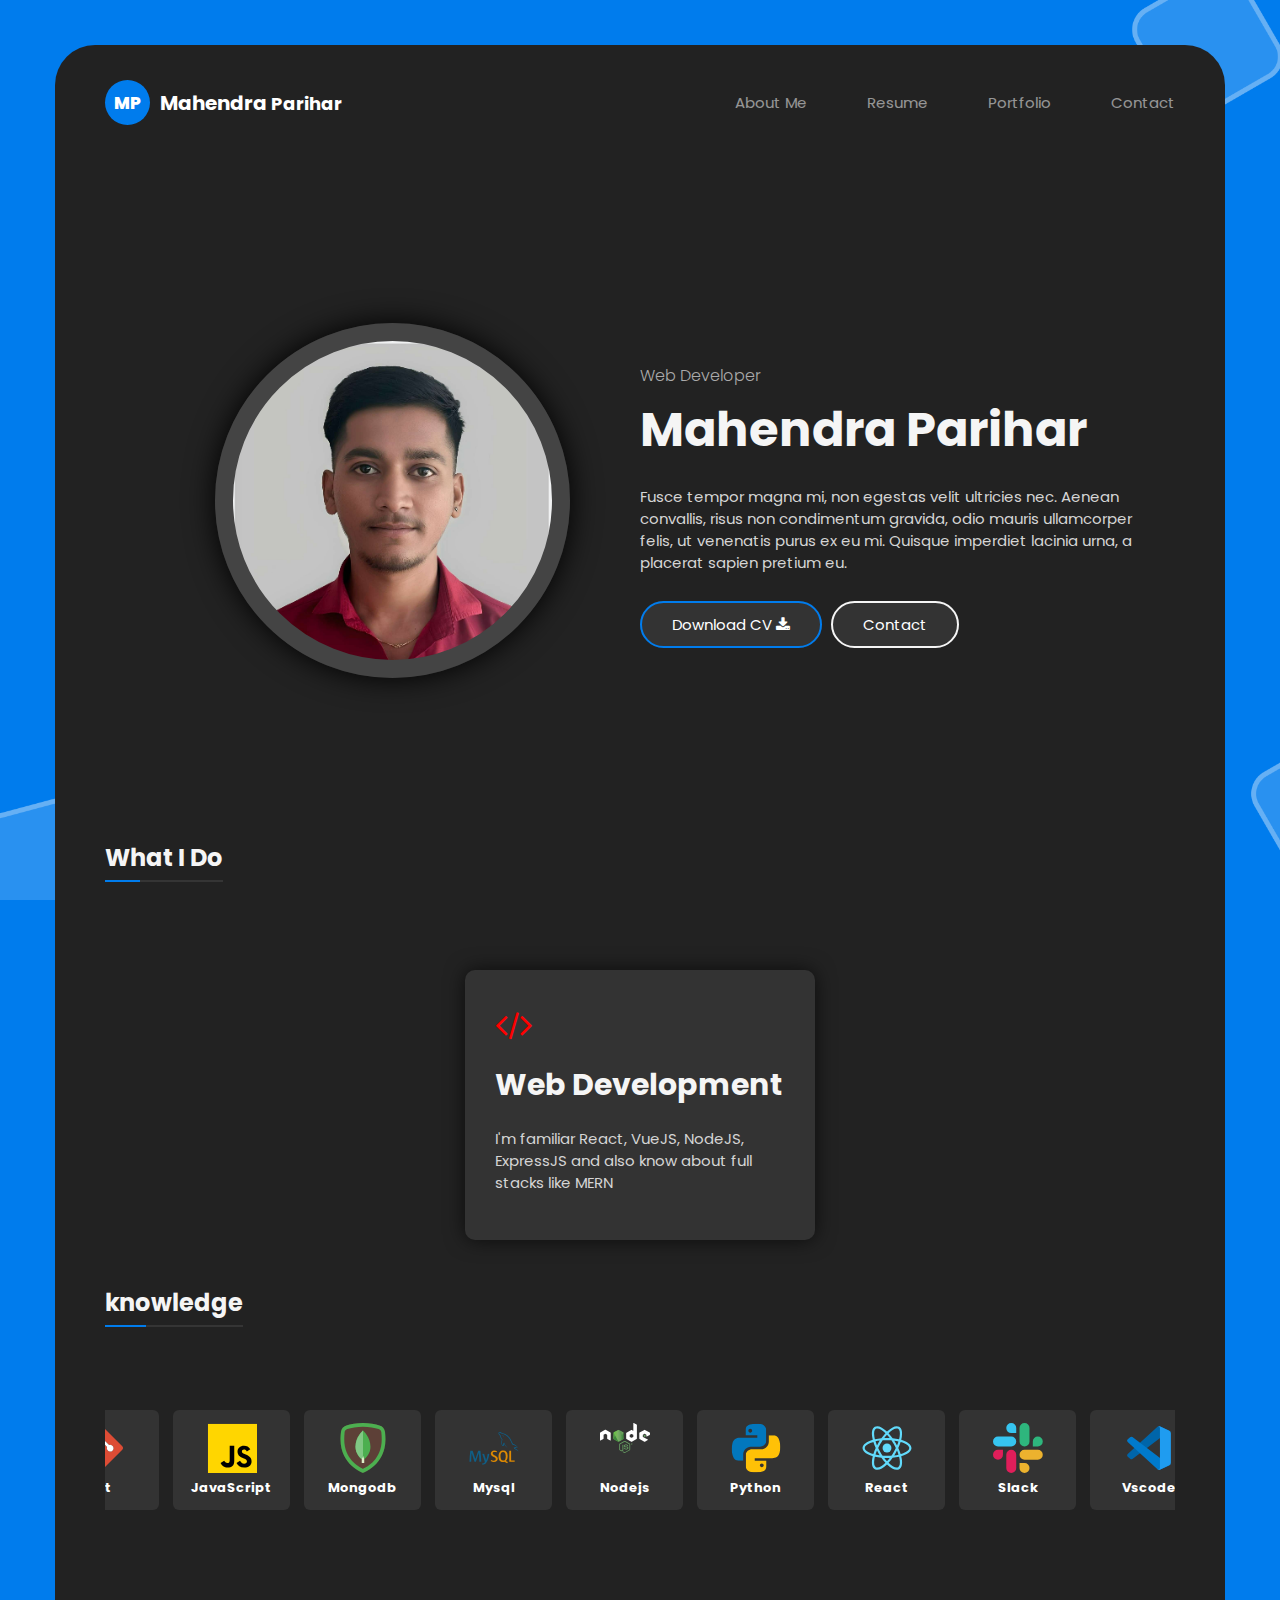
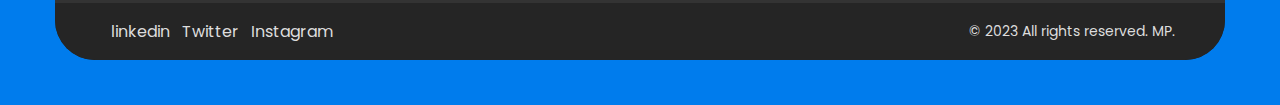
<file: index.html>
<!DOCTYPE html>
<html lang="en">

<head>
    <meta charset="UTF-8">
    <meta http-equiv="X-UA-Compatible" content="IE=edge">
    <meta name="viewport" content="width=device-width, initial-scale=1.0">
    <title>Portfolio-mahi</title>
    <link rel="stylesheet" href="main/Css/about.css">
    <link rel="stylesheet" href="main/Css/style.css">
    <!-- fontawesome link  -->
    <link rel="stylesheet" href="https://cdnjs.cloudflare.com/ajax/libs/font-awesome/4.7.0/css/font-awesome.min.css">
    <!-- Google icon link  -->
    <link rel="stylesheet"
        href="https://fonts.googleapis.com/css2?family=Material+Symbols+Outlined:opsz,wght,FILL,GRAD@20..48,100..700,0..1,-50..200" />
    <link rel="preconnect" href="https://fonts.googleapis.com">
    <link rel="preconnect" href="https://fonts.gstatic.com" crossorigin>
    <link href="https://fonts.googleapis.com/css2?family=Poppins&display=swap" rel="stylesheet">

</head>

<body>
    <div class="main">
        <section class="about">
            <nav>
                <div class="left-nav">
                    <div class="left-in">
                        <h1>MP</h1>
                        <h5><span>Mahendra</span> Parihar</h5>
                    </div>
                    <div class="bar" id="bar" onclick="mainbar()">
                        <div class="menu-icon">
                            <div class="line-1"></div>
                            <div class="line-2"></div>
                            <div class="line-3"></div>
                        </div>
                    </div>
                </div>
                <div class="right-nav" id="right-nav">
                    <ul>
                        <li><a href="index.html">About Me</a></li>
                        <li><a href="main/Html/resume.html">Resume</a></li>
                        <li><a href="main/Html/portfolio.html">Portfolio</a></li>
                        <li><a href="main/Html/contact.html">Contact</a></li>
                    </ul>
                </div>
            </nav>
            <div class="profile">
                <div class="my-img">
                    <div class="photo">

                    </div>
                </div>
                <div class="profile-details">
                    <div class="details">
                        <h4>Web Developer</h4>
                        <h1>Mahendra Parihar</h1>
                        <p>Fusce tempor magna mi, non egestas velit ultricies nec. Aenean convallis, risus non
                            condimentum gravida, odio mauris ullamcorper felis, ut venenatis purus ex eu mi. Quisque
                            imperdiet lacinia urna, a placerat sapien pretium eu.</p>
                        <div class="profile-btn">
                            <a class="cv" href="main/images/CV- Google Docs.pdf" target="_blank">Download CV <i
                                    class="fa fa-download" aria-hidden="true"></i></a>
                            <a class="contact" href="tel:+91 7738517189">Contact </a>
                        </div>
                    </div>
                </div>
            </div>
            <div class="what-id-do">
                <h2 class="heading">What I Do</h2>

                <div class="work">
                    <div class="web">
                        <i class="fa fa-code" aria-hidden="true"></i>
                        <h1>Web Development</h1>
                        <p>I'm familiar React, VueJS, NodeJS, ExpressJS and also know about full stacks like MERN</p>
                    </div>
                </div>
            </div>
            <div class="knowledge">
                <h2 class="heading">knowledge</h2>
                <div class="knows">
                    <div class="know">
                        <!-- <div class="imgs">
                            <div class="img">
                                <img src="main/images/firebase.svg" alt="">
                            </div>
                            <b>firebase</b>
                        </div> -->
                        <div class="imgs">
                            <div class="img">
                                <img src="main/images/git.svg" alt="">
                            </div>
                            <b>git</b>
                        </div>
                        <!-- <div class="imgs">
                            <div class="img">
                                <img src="main/images/jest.svg" alt="">
                            </div>
                            <b>jest</b>
                        </div> -->
                        <div class="imgs">
                            <div class="img">
                                <img src="main/images/js.svg" alt="">
                            </div>
                            <b>javaScript</b>
                        </div>
                        <div class="imgs">
                            <div class="img">
                                <img src="main/images/mongodb.svg" alt="">
                            </div>
                            <b>mongodb</b>
                        </div>
                        <div class="imgs">
                            <div class="img">
                                <img src="main/images/mysql.svg" alt="">
                            </div>
                            <b>mysql</b>
                        </div>
                        <div class="imgs">
                            <div class="img">
                                <img src="main/images/nodejs.svg" alt="">
                            </div>
                            <b>nodejs</b>
                        </div>
                        <div class="imgs">
                            <div class="img">
                                <img src="main/images/python.svg" alt="">
                            </div>
                            <b>python</b>
                        </div>
                        <div class="imgs">
                            <div class="img">
                                <img src="main/images/react.svg" alt="">
                            </div>
                            <b>react</b>
                        </div>
                        <div class="imgs">
                            <div class="img">
                                <img src="main/images/slack.svg" alt="">
                            </div>
                            <b>slack</b>
                        </div>
                        <div class="imgs">
                            <div class="img">
                                <img src="main/images/vscode.svg" alt="">
                            </div>
                            <b>vscode</b>
                        </div>
                        <div class="imgs">
                            <div class="img">
                                <img src="main/images/vuejs.svg" alt="">
                            </div>
                            <b>vuejs</b>
                        </div>

                    </div>
                </div>
            </div>
            <footer>
                <div class="social-icon">
                    <div class="soci">
                        <a href=""> linkedin</a>
                        <div class="soci-img"><img src="main/images/linkedin.png" alt=""></div>
                    </div>
                    <div class="soci">
                        <a href="">Twitter</a>
                        <div class="soci-img"><img src="main/images/twitter.png" alt=""></div>

                    </div>
                    <div class="soci">
                        <a href=""> Instagram</a>
                        <div class="soci-img"><img src="main/images/instagram.png" alt=""></div>

                    </div>
                </div>
                <div class="social">
                    <p>© 2023 All rights reserved. MP.</p>
                </div>
            </footer>
        </section>
    </div>

    <script src="main/script.js"></script>
</body>

</html>
</file>
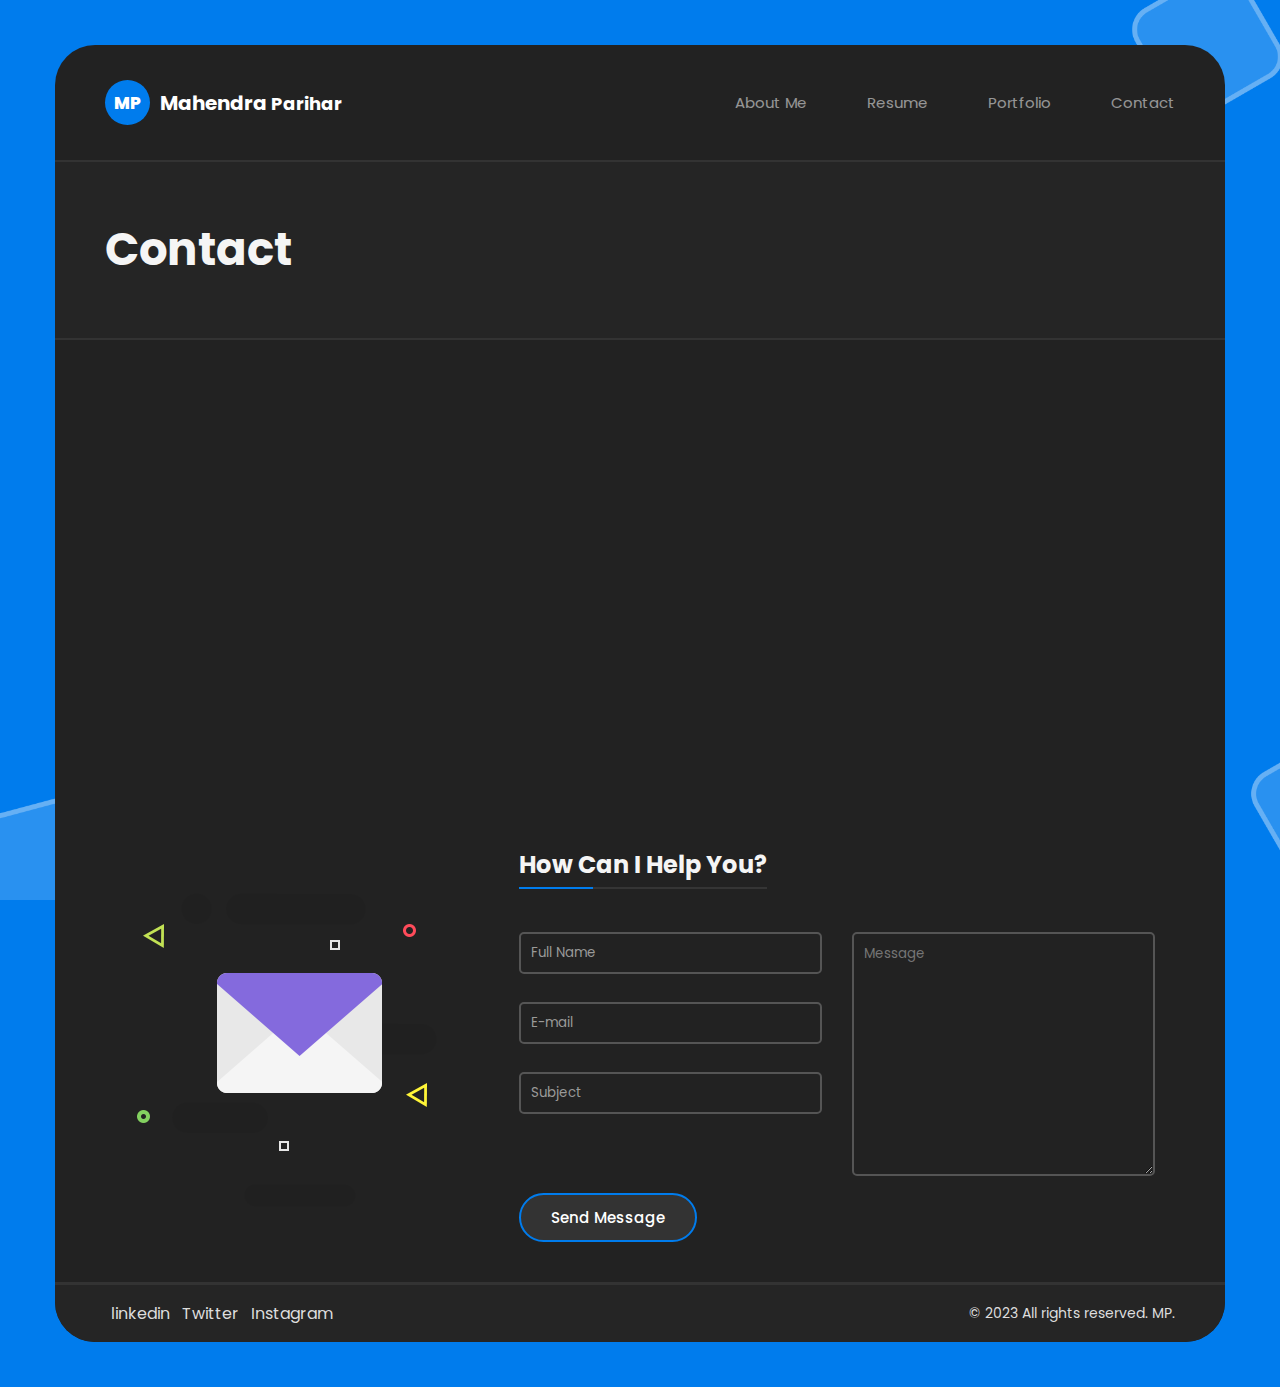
<file: main/Html/contact.html>
<!DOCTYPE html>
<html lang="en">

<head>
    <meta charset="UTF-8">
    <meta http-equiv="X-UA-Compatible" content="IE=edge">
    <meta name="viewport" content="width=device-width, initial-scale=1.0">
    <title>Portfolio-mahi</title>
    <link rel="stylesheet" href="../Css/style.css">
    <link rel="stylesheet" href="../Css/contact.css">
    <!-- fontawesome link  -->
    <link rel="stylesheet" href="https://cdnjs.cloudflare.com/ajax/libs/font-awesome/4.7.0/css/font-awesome.min.css">
    <!-- Google icon link  -->
    <link rel="stylesheet"
        href="https://fonts.googleapis.com/css2?family=Material+Symbols+Outlined:opsz,wght,FILL,GRAD@20..48,100..700,0..1,-50..200" />
    <link rel="preconnect" href="https://fonts.googleapis.com">
    <link rel="preconnect" href="https://fonts.gstatic.com" crossorigin>
    <link href="https://fonts.googleapis.com/css2?family=Poppins&display=swap" rel="stylesheet">

</head>

<body>
    <div class="main">
        <section class="about">
            <nav>
                <div class="left-nav">
                    <div class="left-in">
                        <h1>MP</h1>
                        <h5><span>Mahendra</span> Parihar</h5>
                    </div>
                    <div class="bar" id="bar" onclick="mainbar()">
                        <div class="menu-icon">
                            <div class="line-1"></div>
                            <div class="line-2"></div>
                            <div class="line-3"></div>
                        </div>
                    </div>
                </div>
                <div class="right-nav" id="right-nav">
                    <ul>
                        <li><a href="../../index.html">About Me</a></li>
                        <li><a href="resume.html">Resume</a></li>
                        <li><a href="portfolio.html">Portfolio</a></li>

                        <li><a href="contact.html">Contact</a></li>
                    </ul>
                </div>
            </nav>
            <div class="contact">
                <div class="resume-title">
                    <h1>Contact</h1>
                </div>
                <div class="location">
                    <iframe
                        src="https://www.google.com/maps/embed?pb=!1m17!1m12!1m3!1d3768.0114457434597!2d72.8649390939184!3d19.194702426533205!2m3!1f0!2f0!3f0!3m2!1i1024!2i768!4f13.1!3m2!1m1!2zMTnCsDExJzQxLjIiTiA3MsKwNTEnNTQuMyJF!5e0!3m2!1sen!2sin!4v1679247655961!5m2!1sen!2sin"
                        width="100%" height="450" style="border:0;" allowfullscreen="" loading="lazy"
                        referrerpolicy="no-referrer-when-downgrade"></iframe>
                </div>
                <div class="contact-details">
                    <div class="msg-img">
                        <img src="../images/img-01.png" alt="">
                    </div>
                    <div class="inputs">
                        <h2 class="heading">How Can I Help You?</h2>
                        <div class="input">
                            <form name="submit-to-google-sheet" onsubmit="return validate()" action="https://formsubmit.co/pariharmahendra14@gmail.com" method="POST">
                                <div class="inp-main">
                                    <div class="left">
                                        <div class="inp1">
                                            <input type="text" name="Name" id="name" autocomplete="off"
                                                placeholder="Full Name">
                                            <p class="alert" id="alert-name">Name is required.</p>
                                        </div>
                                        <div class="inp1">
                                            <input type="text" name="Email" id="email" placeholder="E-mail"
                                                style="text-transform: none;">
                                            <p class="alert" id="alert-email">E-mail is required.</p>
                                        </div>
                                        <div class="inp1">
                                            <input type="text" name="Subject" id="subject" autocomplete="off"
                                                placeholder="Subject">
                                            <p class="alert" id="alert-subject">Subject is required.</p>
                                        </div>
                                    </div>
                                    <div class="right inp1">
                                        <textarea name="Message" placeholder="Message" id="message" cols="60"
                                            autocomplete="off" rows="11"></textarea>
                                        <p class="alert" id="alert-message">Message is required.</p>
                                    </div>
                                </div>
                                <button class="form-submit" name="submit" type="submit">Send Message</button>
                            </form>
                        </div>
                    </div>
                </div>
            </div>
            <footer>
                <div class="social-icon">
                    <div class="soci">
                        <a href=""> linkedin</a>
                        <div class="soci-img"><img src="../images/linkedin.png" alt=""></div>
                    </div>
                    <div class="soci">
                        <a href="">Twitter</a>
                        <div class="soci-img"><img src="../images/twitter.png" alt=""></div>

                    </div>
                    <div class="soci">
                        <a href=""> Instagram</a>
                        <div class="soci-img"><img src="../images/instagram.png" alt=""></div>

                    </div>
                </div>
                <div class="social">
                    <p>© 2023 All rights reserved. MP.</p>
                </div>
            </footer>
        </section>
    </div>

    <script src="../script.js"></script>
</body>

</html>
</file>
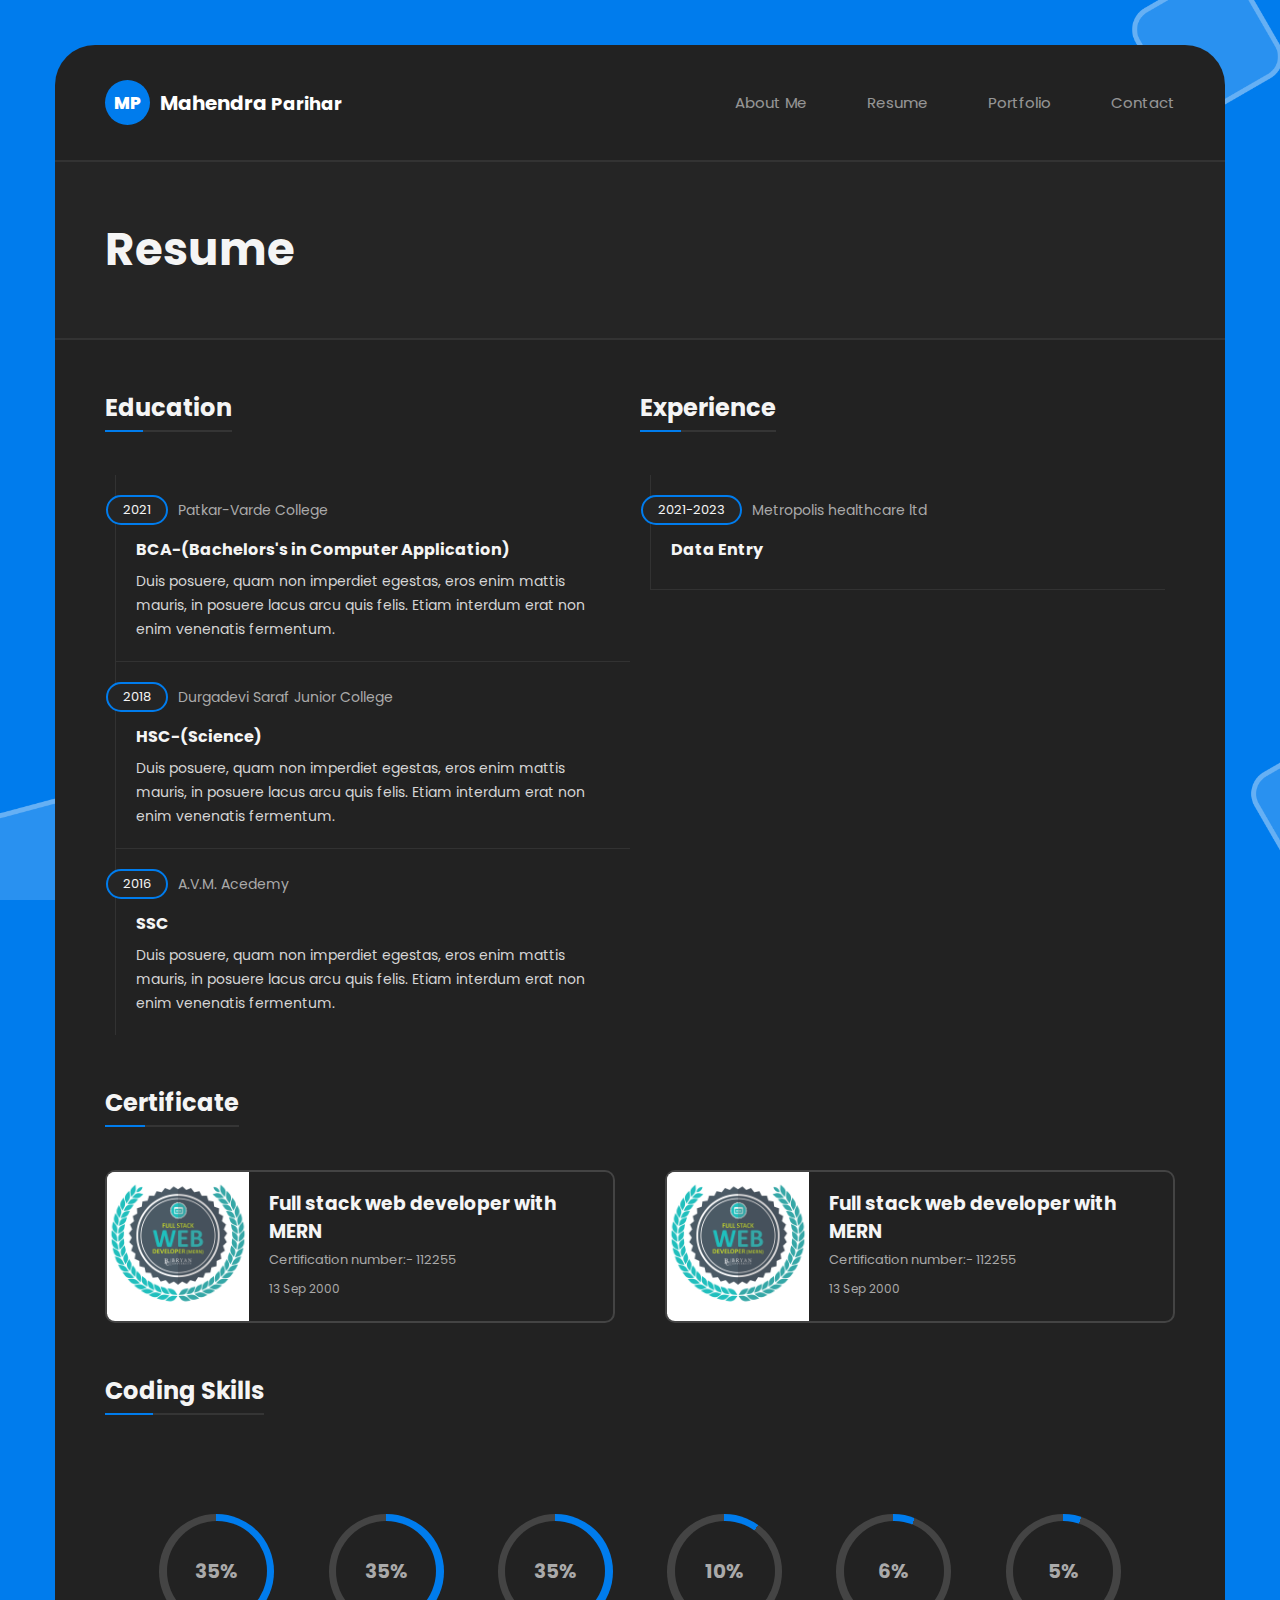
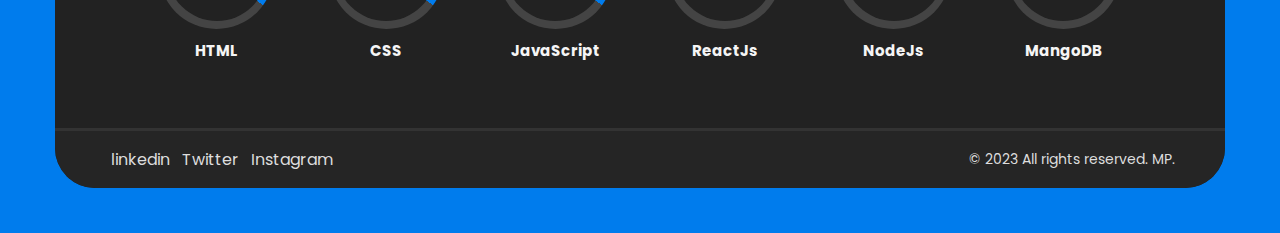
<file: main/Html/resume.html>
<!DOCTYPE html>
<html lang="en">

<head>
    <meta charset="UTF-8">
    <meta http-equiv="X-UA-Compatible" content="IE=edge">
    <meta name="viewport" content="width=device-width, initial-scale=1.0">
    <title>Portfolio-mahi</title>
    <link rel="stylesheet" href="../Css/style.css">
    <link rel="stylesheet" href="../Css/resume.css">
    <!-- fontawesome link  -->
    <link rel="stylesheet" href="https://cdnjs.cloudflare.com/ajax/libs/font-awesome/4.7.0/css/font-awesome.min.css">
    <!-- Google icon link  -->
    <link rel="stylesheet"
        href="https://fonts.googleapis.com/css2?family=Material+Symbols+Outlined:opsz,wght,FILL,GRAD@20..48,100..700,0..1,-50..200" />
        <link rel="preconnect" href="https://fonts.googleapis.com">
        <link rel="preconnect" href="https://fonts.gstatic.com" crossorigin>
        <link href="https://fonts.googleapis.com/css2?family=Poppins&display=swap" rel="stylesheet">

</head>

<body>
    <div class="main">
        <section class="about">
            <nav>
                <div class="left-nav">
                    <div class="left-in">
                        <h1>MP</h1>
                        <h5><span>Mahendra</span> Parihar</h5>
                    </div>
                    <div class="bar" id="bar" onclick="mainbar(this)">
                        <div class="menu-icon">
                            <div class="line-1"></div>
                            <div class="line-2"></div>
                            <div class="line-3"></div>
                        </div>
                    </div>
                </div>
                <div class="right-nav" id="right-nav">
                    <ul>
                        <li><a href="../../index.html">About Me</a></li>
                        <li><a href="resume.html">Resume</a></li>
                        <li><a href="portfolio.html">Portfolio</a></li>
                       
                        <li><a href="contact.html">Contact</a></li>
                    </ul>
                </div>
            </nav>
            <div class="middle">
                <div class="resume-title">
                    <h1>Resume</h1>
                </div>
                <div class="edu-exe">
                    <div class="education">
                        <h2 class="heading">Education</h2>
                        <div class="education-details">
                            <div class="2021 d">
                                <div class="date"><label>2021</label> <span>Patkar-Varde College</span></div>
                                <h3>BCA-(Bachelors's in Computer Application)</h3>
                                <p>Duis posuere, quam non imperdiet egestas, eros enim mattis mauris, in posuere lacus
                                    arcu quis felis. Etiam interdum erat non enim venenatis fermentum.</p>

                            </div>
                            <div class="2018 d">
                                <div class="date"><label>2018</label> <span>Durgadevi Saraf Junior College</span></div>
                                <h3>HSC-(Science)</h3>
                                <p>Duis posuere, quam non imperdiet egestas, eros enim mattis mauris, in posuere lacus
                                    arcu quis felis. Etiam interdum erat non enim venenatis fermentum.</p>

                            </div>
                            <div class="2016 d">
                                <div class="date"><label>2016</label> <span>A.V.M. Acedemy</span></div>
                                <h3>SSC</h3>
                                <p>Duis posuere, quam non imperdiet egestas, eros enim mattis mauris, in posuere lacus
                                    arcu quis felis. Etiam interdum erat non enim venenatis fermentum.</p>

                            </div>
                        </div>
                    </div>
                    <div class="education">
                        <h2 class="heading">Experience</h2>
                        <div class="education-details">
                            <div class="2021 d">
                                <div class="date"><label>2021-2023</label> <span>Metropolis healthcare ltd</span></div>
                                <h3>Data Entry</h3>
<!--                                 <p></p> -->

                            </div>
<!--                             <div class="2018 d">
                                <div class="date"><label>2018</label> <span>Durgadevi Saraf Junior College</span></div>
                                <h3>HSC-(Science)</h3>
                                <p>Duis posuere, quam non imperdiet egestas, eros enim mattis mauris, in posuere lacus
                                    arcu quis felis. Etiam interdum erat non enim venenatis fermentum.</p>

                            </div>
                            <div class="2016 d">
                                <div class="date"><label>2016</label> <span>A.V.M. Acedemy</span></div>
                                <h3>SSC</h3>
                                <p>Duis posuere, quam non imperdiet egestas, eros enim mattis mauris, in posuere lacus
                                    arcu quis felis. Etiam interdum erat non enim venenatis fermentum.</p>
                            </div> -->
                        </div>
                    </div>

                </div>
                <div class="certificate">
                    <h2 class="heading">Certificate</h2>
                    <div class="cards">
                        <a href="">
                            <div class="card">
                                <div class="imgs">
                                    <img src="../images/FullStack.png" alt="">
                                </div>
                                <div class="card-details">
                                    <h3>Full stack web developer with MERN</h3>
                                    <p>Certification number:- 112255</p>
                                    <label for="">13 Sep 2000</label>
                                </div>
                            </div>
                        </a>
                        <a href="">
                            <div class="card">
                                <div class="imgs">
                                    <img src="../images/FullStack.png" alt="">
                                </div>
                                <div class="card-details">
                                    <h3>Full stack web developer with MERN</h3>
                                    <p>Certification number:- 112255</p>
                                    <label for="">13 Sep 2000</label>
                                </div>
                            </div>
                        </a>
                    </div>
                </div>

                <div class="skills">
                    <h2 class="heading">Coding Skills</h2>
                    <div class="circle">
                        <div class="containers">
                            <div class="circular-progressbar  circular-progressbar0">
                                <span class="progress-value  progress-value0">51%</span>
                            </div>
                            <span class="text">HTML</span>
                        </div>
                        <div class="containers">
                            <div class="circular-progressbar circular-progressbar1">
                                <span class="progress-value progress-value1">16%</span>
                            </div>
                            <span class="text">CSS</span>
                        </div>
                        <div class="containers">
                            <div class="circular-progressbar circular-progressbar2">
                                <span class="progress-value progress-value2">51%</span>
                            </div>
                            <span class="text">JavaScript</span>
                        </div>
                        <div class="containers">
                            <div class="circular-progressbar  circular-progressbar3">
                                <span class="progress-value  progress-value3">51%</span>
                            </div>
                            <span class="text">ReactJs</span>
                        </div>
                        <div class="containers">
                            <div class="circular-progressbar circular-progressbar4">
                                <span class="progress-value progress-value4">16%</span>
                            </div>
                            <span class="text">NodeJs</span>
                        </div>
                        <div class="containers">
                            <div class="circular-progressbar circular-progressbar5">
                                <span class="progress-value progress-value5">51%</span>
                            </div>
                            <span class="text">MangoDB</span>
                        </div>
                    </div>
                </div>


            </div>







            <footer>
                <div class="social-icon">
                    <div class="soci">
                        <a href=""> linkedin</a>
                        <div class="soci-img"><img src="../images/linkedin.png" alt=""></div>
                    </div>
                    <div class="soci">
                        <a href="">Twitter</a>
                        <div class="soci-img"><img src="../images/twitter.png" alt=""></div>

                    </div>
                    <div class="soci">
                        <a href=""> Instagram</a>
                        <div class="soci-img"><img src="../images/instagram.png" alt=""></div>

                    </div>
                </div>
                <div class="social">
                    <p>© 2023 All rights reserved. MP.</p>
                </div>
            </footer>
        </section>
    </div>

    <script src="../newscript.js"></script>
</body>

</html>
</file>
<file: main/Css/about.css>
.main .about {
  height: auto;
  background-color: #222;
  border-radius: 40px;
/*   max-width: 1320px; */
/*   max-width: auto; */
  
}

/* =======================================profile===================================== */
.main .about .profile {
  display: flex;
  justify-content: center;
  align-items: center;
  height: 70vh;
  padding: 340px 90px;
}
.main .about .profile .my-img {
  width: 100%;
  display: flex;
  justify-content: center;
  align-items: center;
}
.main .about .profile .profile-details {
  width: 100%;
  display: flex;
  justify-content: center;
  align-items: center;
}
.main .about .profile .my-img .photo {
  background-image: url(../images/me.png);
  width: 355px;
  height: 355px;
/*   background-position: center; */
  background-size: cover;
  background-repeat: no-repeat;
  border-radius: 50%;
  border: 18px solid #444444;
  box-shadow: 0px 0px 30px black;
}

.main .about .profile .profile-details .details h4 {
  color: #aaaaaa;
  font-size: 16px;
  font-weight: 300;
  margin: 0 0 6px 0;
}
.main .about .profile .profile-details .details h1 {
  color: #f5f5f5;
  font-size: 48px;
  margin: 0 0 20px 0;
}
.main .about .profile .profile-details .details p {
  color: #d5d5d5;
  font-size: 15px;
  margin: 0 0 20px 0;
  line-height: 22px;
}
.main .about .profile .profile-details .details .profile-btn {
  padding: 18px 0 0 0;
}
.main .about .profile .profile-details .details .profile-btn a {
  color: white;
  background-color: #333333;
  padding: 11px 30px;
  border-radius: 2rem;
  border: 2px solid #f5f5f5;
  text-decoration: none;
  font-size: 15px;
  transition: all 0.5s;
}
.main .about .profile .profile-details .details .profile-btn .cv {
  margin: 0 5px 10px 0;
  border: 2px solid #007ced;
}
.main .about .profile .profile-details .details .profile-btn .cv:hover {
  background-color: #007ced;
}
.main .about .profile .profile-details .details .profile-btn .contact {
  margin: 0 0px 10px 0;
}
.main .about .profile .profile-details .details .profile-btn .contact:hover {
  background-color: #f5f5f5;
  color: #444444;
}

/* =======================================what i do===================================== */
.main .about .what-id-do {
  padding: 0px 50px;
}

.main .about .what-id-do .work {
  display: flex;
  justify-content: center;
  align-items: center;
  height: 40vh;
}
.main .about .what-id-do .work .web {
  background-color: #333333;
  padding: 30px 30px;
  width: 350px;
  height: 270px;
  border-radius: 10px;
  box-shadow: 0px 0px 20px rgba(0, 0, 0, 0.667);
  transition: all 0.5s;
}
.main .about .what-id-do .work .web:hover {
  transform: translateY(-10px);
}
.main .about .what-id-do .work .web i {
  color: red;
  font-size: 35px;
  margin: 7px 0 10px;
}
.main .about .what-id-do .work .web h1 {
  color: #f5f5f5;
  font-size: 30px;
  margin: 10px 0 20px;
}
.main .about .what-id-do .work .web p {
  color: #d5d5d5;
  font-size: 15px;
  line-height: 22px;
}
/* =======================================Knowledge===================================== */

.main .about .knowledge {
  overflow: hidden;
  height: 35vh;
  padding: 0px 50px;
}
.main .about .knowledge .knows {
  position: relative;
  display: flex;
  align-items: center;
  height: 20vh;
  padding: 0px 50px;
  overflow: hidden;
}

.main .about .knowledge .know {
  position: absolute;
  display: flex;
  justify-content: center;
  align-items: center;
}

.main .about .knowledge .know .imgs {
  width: 117px;
  height: 100px;
  background-color: #333333;
  display: flex;
  flex-direction: column;
  align-items: center;
  justify-content: center;
  margin: 7px;
  border-radius: 6px;
  transition: all 0.5s;
}
.main .about .knowledge .know .imgs .img {
  width: 50px;
  height: 50px;
  margin-bottom: 5px;
}
.main .about .knowledge .know .imgs:hover {
  transform: scale(1.1);
}
.main .about .knowledge .know .imgs .img img {
  width: 100%;
}
.main .about .knowledge .know .imgs b {
  color: white;
  font-size: 13px;
  text-transform: capitalize;
}

@media screen and (min-width: 320px) and (max-width: 480px) {
  .main .about .profile {
    flex-direction: column;
    width: 100%;
    padding: 25px !important;
    height: auto;
  }
  .main .about .profile .my-img {
    height: auto;
    width: 100% !important;
    padding: 25px 0 !important;
  }
  .main .about .profile .profile-details {
    height: auto;
    width: 100%;
    padding: 4px 0 !important;
    text-align: center;
  }
  .main .about .profile .my-img .photo {
    width: 255px;
    height: 255px;
  }
  .main .about .what-id-do {
    padding: 25px !important;
    height: auto;
  }
  .main .about .knowledge {
    height: auto;
    padding: 25px;
  }
  .main .about .what-id-do .work .web {
    width: 100%;
    padding: 20px;
  }
  .main .about .profile .profile-details .details .profile-btn {
    gap: 5px;
  }
  .main .about .profile .profile-details .details .profile-btn a {
    margin: 5px 0 !important;
  }
  .main .about .profile .profile-details .details h1 {
    font-size: 33px;
    margin-bottom: 5px;
  }
  .main .about .profile .profile-details .details h4 {
    font-size: 20px;
  }
  .main .about .profile .profile-details .details p {
    font-size: 13px;
  }
}
</file>
<file: main/Css/style.css>
* {
  margin: 0;
  padding: 0;
  box-sizing: border-box;
  font-family: "Poppins", Helvetica, sans-serif;
  /* font-family: 'Poppins', sans-serif; */
}
.main {
  background-image: url(../images/main_bg_14.png);
  background-position: center;
  background-size: cover;
  background-repeat: no-repeat;
  padding: 45px 55px;
  background-color: #007ced;
  background-attachment: fixed;
}
.main .about {
  height: auto;
  background-color: #222;
  border-radius: 40px;
  max-width: auto;
}

::-webkit-scrollbar {
  background-color: white;
  width: 7px;
}

/* =======================================navbar===================================== */
.main .about nav {
  display: flex;
  justify-content: space-between;
  align-items: center;
  padding: 35px 50px 35px;
}
.main .about .left-nav {
  display: flex;
  justify-content: space-between;
  align-items: center;
  /* width: 100%; */
}
.main .about .left-nav .left-in {
  display: flex;
  justify-content: center;
  align-items: center;
}
.main .about .left-nav .bar {
  display: none;
}
.main .about nav h1 {
  background-color: #007ced;
  height: 45px;
  width: 45px;
  border-radius: 50%;
  display: grid;
  place-items: center;
  color: white;
  font-weight: 800;
  margin: 0 10px 0 0;
  font-size: 17px;
}
.main .about nav h5 {
  color: white;
  font-size: 18px;
}
.main .about nav h5 span {
  font-weight: 700;
  font-size: 20px;
}
.main .about .right-nav {
  /* width: 100%; */
  display: flex;
  justify-content: space-between;
  align-items: center;
}
.main .about .right-nav ul {
  display: flex;
  justify-content: space-between;
  align-items: center;
}
.main .about .right-nav ul li {
  list-style: none;
}
.main .about .right-nav ul li a {
  text-decoration: none;
  color: #f5f5f5;
  font-size: 15px;
  margin-left: 60px;
  transition: all 0.5s;
  opacity: 0.55;
}
.main .about .right-nav ul li a:hover {
  color: #f5f5f5;
  opacity: 1;
}

/* ============================= animation bar ============================= */

.menu-icon .line-2 {
  margin: 3.5px 0;
}

.menu-icon {
  cursor: pointer;
  /* width: 50px; */
  /* height: auto; */
}

.menu-icon .line-1,
.menu-icon .line-2,
.menu-icon .line-3 {
  height: 2px;
  width: 25px;
  background-color: #3f6ad8;
  border-radius: 1px;
  box-shadow: 0 2px 10px 0 rgba(0, 0, 0, 0.3);
  transition: background-color 0.2s ease-in-out;

  animation-duration: 0.7s;
  animation-fill-mode: forwards;
  animation-timing-function: ease-in-out;
}

.menu-icon .line-1.active {
  animation-name: line-1-nex;
}
.menu-icon .line-2.active {
  animation-name: line-2-nex;
}
.menu-icon .line-3.active {
  animation-name: line-3-nex;
}

.menu-icon .line-1.deactive {
  animation-name: line-1-prev;
}
.menu-icon .line-2.deactive {
  animation-name: line-2-prev;
}
.menu-icon .line-3.deactive {
  animation-name: line-3-prev;
}

@keyframes line-1-nex {
  0% {
    transform: translateY(0) rotate(0deg);
  }
  50% {
    transform: translateY(15px) rotate(0deg);
  }
  100% {
    transform: translateY(6px) rotate(45deg);
  }
}
@keyframes line-2-nex {
  0% {
    transform: scale(1);
    opacity: 1;
  }
  100% {
    transform: scale(0);
    opacity: 0;
  }
}
@keyframes line-3-nex {
  0% {
    transform: translateY(0) rotate(0deg);
  }
  50% {
    transform: translateY(-15px) rotate(0deg);
  }
  100% {
    transform: translateY(-6px) rotate(135deg);
  }
}
@keyframes line-1-prev {
  0% {
    transform: translateY(15px) rotate(45deg);
  }
  50% {
    transform: translateY(15px) rotate(0deg);
  }
  100% {
    transform: translateY(0) rotate(0deg);
  }
}
@keyframes line-2-prev {
  0% {
    transform: scale(0);
    opacity: 0;
  }
  100% {
    transform: scale(1);
    opacity: 1;
  }
}
@keyframes line-3-prev {
  0% {
    transform: translateY(-15px) rotate(135deg);
  }
  50% {
    transform: translateY(-15px) rotate(0deg);
  }
  100% {
    transform: translateY(0) rotate(0deg);
  }
}
.active2 {
  display: none !important;
}
/* =======================================heading===================================== */

.heading {
  color: #f5f5f5;
  margin-bottom: 50px;
  position: relative;
  display: inline-flex;
}
.heading::after {
  content: "";
  background-color: #353535;
  width: 100%;
  position: absolute;
  height: 2px;
  left: 0;
  bottom: -7px;
}
.heading::before {
  content: "";
  background-color: #007ced;
  width: 30%;
  position: absolute;
  height: 2px;
  left: 0;
  bottom: -7px;
  z-index: 1;
}

/* =======================================footer===================================== */

.main .about footer {
  display: flex;
  justify-content: space-between;
  align-items: center;
  border-top: 3px solid #333333;
  height: 60px;
  padding: 0px 50px;
  background-color: #252525;
  border-bottom-left-radius: 40px;
  border-bottom-right-radius: 40px;
}
.main .about footer .social-icon {
  display: flex;
  justify-content: center;
  align-items: center;
}
.main .about footer .social-icon a {
  color: #dddddd;
  text-decoration: none;
  margin: 0 6px;
  transition: all 0.5s;
}
.main .about footer .social-icon a:hover {
  color: white;
}
.main .about footer .social {
  color: #dddddd;
  font-size: 14px;
}
.main .about footer .social-icon .soci {
  position: relative;
  transition: all 0.5s;
}
.main .about footer .social-icon .soci:hover .soci-img {
  opacity: 1;
  top: -20px;
}
.main .about footer .social-icon .soci .soci-img {
  position: absolute;
  top: -10px;
  opacity: 0;
  left: 0;
  width: 100%;
  display: flex;
  justify-content: center;
  align-items: center;
  transition: all 0.5s;
}
.main .about footer .social-icon .soci .soci-img img {
  width: 25px;
}

@media screen and (min-width: 320px) and (max-width: 480px) {
  /* for main  */
  .main {
    padding: 0;
  }
  .main .about {
    border-radius: 0;
    height: auto;
  }
  .heading {
    font-size: 20px !important;
  }
  .main .about nav {
    flex-direction: column;
    position: relative;
    box-shadow: 0px 15px 10px -15px #007ced;
    height: auto;
    padding: 10px 25px !important;
  }
  .main .about .left-nav {
    width: 100%;
    padding: 10px 0;
    overflow: hidden;
  }
  .main .about .left-nav .bar {
    display: block;
  }
  .main .about .right-nav {
    width: 90%;
    overflow: hidden;
    height: 0px;
    transition: all 0.5s;
    position: absolute;
    top: 93px;
    display: block;
    background-color: #252525;
    z-index: 999;
  }
  .main .about .right-nav.mahis {
    height: 220px;
  }
  .main .about .right-nav ul {
    height: 200px;
    flex-direction: column;
    padding: 10px;
    align-items: start;
  }
  .main .about .right-nav ul li {
    padding: 10px 20px;
    width: 100%;
    transition: all 0.5s;
  }

  .main .about .right-nav ul li a {
    margin: 0;
    text-decoration: underline #007ced;
  }
  footer {
    flex-direction: column;
    height: auto !important;
    border-radius: 0 !important;
    padding: 20px 0 !important;
  }
  footer .social-icon {
    margin-bottom: 10px;
  }
}
</file>
<file: main/Css/contact.css>
.resume-title {
  height: 20vh;
  display: flex;
  justify-content: start;
  align-items: center;
  background-color: #252525;
  padding: 0px 50px;
  border-top: 2px solid #333333;
  border-bottom: 2px solid #333333;
}
.resume-title h1 {
  font-size: 45px;
  color: #f5f5f5;
}
.contact .location {
  padding: 10px 50px;
}
.contact .location iframe {
  border-radius: 5px;
  

}
.contact .contact-details {
  padding: 10px 50px;
  display: flex;
  justify-content: space-between;
  align-items: center;
  height: auto;
  gap: 30px;
}
.contact .contact-details .msg-img {
  width: 35%;
  /* background-color: red; */
  display: grid;
  place-items: center;
}
.contact .contact-details .msg-img .img {
  width: 100%;
}
.contact .contact-details .inputs {
  width: 65%;
  /* background-color: red; */
  padding: 20px;
}

.form-submit {
  color: white;
  background-color: #333333;
  padding: 11px 30px;
  border-radius: 2rem;
  border: 2px solid #f5f5f5;
  text-decoration: none;
  font-size: 15px;
  transition: all 0.5s;
  border: 2px solid #007ced;
  margin: 0 5px 10px 0;
  font-weight: 500;
  margin-top: 10px;
}
.form-submit:hover {
  background-color: #007ced;
}

.contact .contact-details .inputs .input form .inp-main {
  display: flex;
  justify-content: space-between;
  gap: 30px;
}
.contact .contact-details .inputs .input form .right textarea {
  width: 100%;
  border-radius: 5px;
  padding: 10px;
  caret-color: #007ced;
  outline: none;
  border: 2px solid #555555;
  background-color: transparent;
}
.contact .contact-details .inputs .input form .left {
  width: 100%;
}
.contact .contact-details .inputs .input form .right {
  width: 100%;
}
.contact .contact-details .inputs .input form .left .inp1 {
  width: 100%;
  position: relative;
}
.contact .contact-details .inputs .input form .left .inp1 input {
  width: 100%;
  padding: 9px 10px;
  margin-bottom: 28px;
  border-radius: 5px;
  outline: none;
  caret-color: #007ced;
  border: 2px solid #555555;
  background-color: transparent;
  color: #f5f5f5;
  text-transform: capitalize;
}
.contact .contact-details .inputs .input form .left .inp1 input::placeholder {
  color: #9A9A99;
}
.inp-main .inp1 .alert::before {
  content: " ";
  position: absolute;
  left: 20px;
  top: -9.5px;
  width: 0;
  height: 0;
  border-bottom: 10px solid #ff4e4e;
  border-right: 10px solid transparent;
}
.inp-main  .inp1 .alert {
  background-color: #ff4e4e;
  color: white;
  padding: 2px 5px;
  width: 50%;
  position: absolute;
  top: 40px;
  left: 10px;
  border-radius: 3px;
  font-size: 14px;
  display: none;
}
.contact .contact-details .inputs .input form .right {
  position: relative;
}
.contact .contact-details .inputs .input form .right textarea{
  color: #f5f5f5;
}

.contact .contact-details .inputs .input form .right .alert {
  top: 96.5%;
} 

@media screen and (min-width: 320px) and (max-width: 480px) {
  .resume-title {
    padding: 25px;
    height: 15vh;
  }
  .resume-title h1 {
    font-size: 30px;
  }
  .location{
    padding: 25px !important;
    height: auto !important;
  }
  .contact-details{
    flex-direction: column;
    height: auto !important;
    padding: 25px !important;
  }
  .contact-details .msg-img{
    width: 100% !important;
  }
  .contact-details .inputs{
    width: 100% !important;
    padding: 0 !important;

  }
  .contact-details .inputs .inp-main{
    flex-direction: column;
    gap: 0 !important;
  }
  .contact .location iframe {
    height: 300px !important;
  
  }
  .form-submit{
    padding: 9px 25px !important;
    font-size: 12px;
  }
}
</file>
<file: main/Css/resume.css>
/* .middle{

} */
.resume-title {
  height: 20vh;
  display: flex;
  justify-content: start;
  align-items: center;
  background-color: #252525;
  padding: 0px 50px;
  border-top: 2px solid #333333;
  border-bottom: 2px solid #333333;
}
.resume-title h1 {
  font-size: 45px;
  color: #f5f5f5;
}
.edu-exe {
  padding: 50px;
  display: flex;
}
.middle .edu-exe .education{
  width: 50%;
}
.middle .edu-exe .education .education-details {
  padding: 0 10px;
}
.middle .edu-exe .education .education-details .d {
  border-bottom: 1.5px solid #323232;
  border-left: 1.5px solid #323232;
  position: relative;
  padding: 55px 20px 20px;
}

.middle .edu-exe .education .education-details .d:nth-child(3) {
  border-bottom: none;
}
.middle .edu-exe .education .education-details .date {
  position: absolute;
  top: 20px;
  left: -10px;
  display: flex;
  justify-content: center;
  align-items: center;
}
.middle .edu-exe .education .education-details .date label {
  padding: 3px 15px;
  color: #f5f5f5;
  font-size: 13px;
  background-color: #252525;
  border: 2px solid #007ced;
  border-radius: 2rem;
  margin-right: 10px;
}
.middle .edu-exe .education .education-details .date span {
  color: #aaaaaa;
  font-size: 14px;
}
.middle .edu-exe .education .education-details h3 {
  color: #f5f5f5;
  font-size: 16px;
  margin: 7px 0;
}
.middle .edu-exe .education .education-details p {
  color: #d5d5d5;
  font-size: 14px;
  line-height: 24px;
}

.middle .certificate {
  padding: 0 50px;
}
.middle .certificate .cards {
  display: flex;
  justify-content: space-between;
  align-items: center;
  gap: 50px;
  padding-bottom: 50px;
}
.middle .certificate .cards .card {
  border: 2px solid #444444;
  display: flex;
  align-items: center;
  border-radius: 10px;
  overflow: hidden;
}
.middle .certificate .cards a {
  text-decoration: none;
  width: 100%;
}
.middle .certificate .cards .card .card-details {
  padding: 10px 20px;
  color: white;
  line-height: 28px;
}
.middle .certificate .cards .card .card-details h3 {
  color: #f5f5f5;
}
.middle .certificate .cards .card .card-details p {
  color: #aaaaaa;
  font-size: 13px;
}
.middle .certificate .cards .card .card-details label {
  font-size: 12px;
  color: #aaaaaa;
}
.middle .certificate .cards .card .imgs {
  /* background-color: #444444; */
  background-color: white;
  width: 150px;
}
.middle .certificate .cards .card .imgs img {
  width: 100%;
}
.middle .skills {
  padding: 0 50px;
}
.middle .skills .skill {
  display: flex;
  justify-content: space-evenly;
  align-items: center;
  height: 30vh;
}
.middle .skills .skill .circle {
  width: 120px;
  height: 120px;
  background-color: red;
  border-radius: 50%;
  position: relative;
  display: grid;
  place-items: center;
}
.middle .skills .skill .circle::after {
  content: "";
  position: absolute;
  width: 100px;
  height: 100px;
  background-color: #222222;
  border-radius: 50%;
  z-index: -1;
}

.circle {
  display: flex;
  justify-content: space-evenly;
  align-items: center;
  height: 30vh;
}
.containers {
  display: flex;
  flex-direction: column;
  align-items: center;
}
.circular-progressbar {
  position: relative;
  height: 115px;
  width: 115px;
  border-radius: 50%;
  display: flex;
  justify-content: center;
  align-items: center;
  background: conic-gradient(#007ced, 3.6deg, rgba(174, 172, 17, 0) 0deg);
}
.circular-progressbar::before {
  content: "";
  position: absolute;
  height: 100px;
  width: 100px;
  border-radius: 50%;
  background-color: #222222;
}
.progress-value {
  position: relative;
  font-size: 20px;
  font-weight: 700;
  color: #aaaaaa;
}
.text {
  margin: 10px;
  font-weight: 700;
  color: #f5f5f5;
  font-size: 15px;
}

@media screen and (min-width: 320px) and (max-width: 480px) {
  .resume-title {
    padding: 25px;
    height: 15vh;
  }
  .resume-title h1 {
    font-size: 30px;
  }
  .edu-exe {
    padding: 25px;
    flex-direction: column;
    gap: 30px;
  }
  .circle {
    height: auto;
    flex-wrap: wrap;
  }
  .containers {
    padding: 10px 5px;
  }
  .skills {
    padding: 25px !important;
  }
  .certificate {
    padding: 25px !important;
  }
  .certificate .cards {
    flex-direction: column;
    gap: 10px !important;
  }

  .middle .certificate .cards .card .card-details {
    padding: 0 20px;
    line-height: 20px;
  }
  .middle .certificate .cards .card .card-details h3{
    font-size: 15px;
  }
}
</file>
